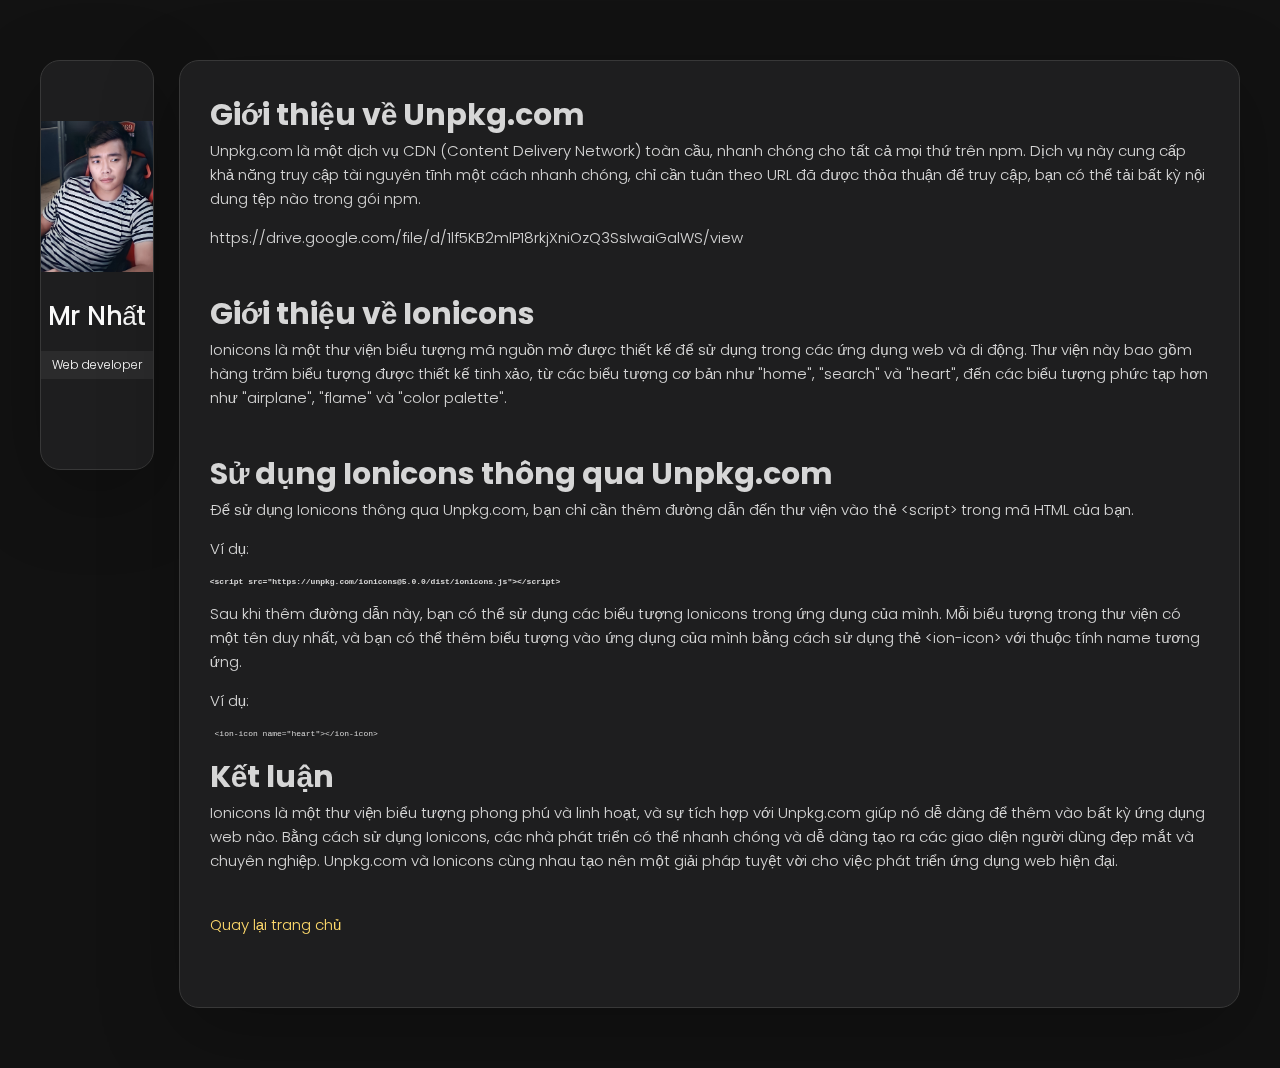
<file: them bai viet.html>
<!DOCTYPE html>
<html lang="vi">

<head>
  <meta charset="UTF-8">
  <meta http-equiv="X-UA-Compatible" content="IE=edge">
  <meta name="viewport" content="width=device-width, initial-scale=1.0">
  <title>Giới thiệu về Ionicons</title>

  <!--
    - favicon
  -->
  <link rel="shortcut icon" href="./assets/images/logo.ico" type="image/x-icon">

  <!--
    - custom css link
  -->
  <link rel="stylesheet" href="./assets/css/style.css">

  <!--
    - google font link
  -->
  <link rel="preconnect" href="https://fonts.googleapis.com">
  <link rel="preconnect" href="https://fonts.gstatic.com" crossorigin>
  <link href="https://fonts.googleapis.com/css2?family=Poppins:wght@300;400;500;600&display=swap" rel="stylesheet">
</head>

<body>

  <!--
    - #MAIN
  -->

  <main>

    <!--
      - #SIDEBAR
    -->

    <aside class="sidebar" data-sidebar>

      <div class="sidebar-info">

        <figure class="avatar-box">
          <img src="./assets/images/my-avatar.png" alt="Mr Nhất" width="80">
        </figure>

        <div class="info-content">
          <h1 class="name" title="Mr Nhất">Mr Nhất</h1>

          <p class="title">Web developer</p>
        </div>

          <ion-icon name="chevron-down"></ion-icon>
        </button>

      </div>

      

        

        <div class="separator"></div>

        <ul class="social-list">

          <li class="social-item">
            <a href="#" class="social-link">
              <ion-icon name="logo-facebook"></ion-icon>
            </a>
          </li>

          <li class="social-item">
            <a href="#" class="social-link">
              <ion-icon name="logo-twitter"></ion-icon>
            </a>
          </li>

          <li class="social-item">
            <a href="#" class="social-link">
              <ion-icon name="logo-instagram"></ion-icon>
            </a>
          </li>

        </ul>

      </div>

    </aside>

    <article class="about active" data-page="about">
      <section class="about-text">
      <h1>Giới thiệu về Unpkg.com</h1>
    <p>
        Unpkg.com là một dịch vụ CDN (Content Delivery Network) toàn cầu, nhanh chóng cho tất cả mọi thứ trên npm. Dịch vụ này cung cấp khả năng truy cập tài nguyên tĩnh một cách nhanh chóng, chỉ cần tuân theo URL đã được thỏa thuận để truy cập, bạn có thể tải bất kỳ nội dung tệp nào trong gói npm.
    </p>
        <p>
          https://drive.google.com/file/d/1lf5KB2mlP18rkjXniOzQ3SsIwaiGalWS/view
        </p>
  </section>
     
  <section class="about-text">
    <h1>Giới thiệu về Ionicons</h1>
    <p>
        Ionicons là một thư viện biểu tượng mã nguồn mở được thiết kế để sử dụng trong các ứng dụng web và di động. Thư viện này bao gồm hàng trăm biểu tượng được thiết kế tinh xảo, từ các biểu tượng cơ bản như "home", "search" và "heart", đến các biểu tượng phức tạp hơn như "airplane", "flame" và "color palette".
    </p>
  </section>

  <section class="about-text">
    <h1>Sử dụng Ionicons thông qua Unpkg.com</h1>
    <p>
        Để sử dụng Ionicons thông qua Unpkg.com, bạn chỉ cần thêm đường dẫn đến thư viện vào thẻ &lt;script&gt; trong mã HTML của bạn.
     </p>
    <p>
      Ví dụ:
    </p>
    <h1>
      <style>
        pre {
          font-size: 8px;
        }
        </style>
    <pre>
&lt;script src="https://unpkg.com/ionicons@5.0.0/dist/ionicons.js"&gt;&lt;/script&gt;
       </pre>
      </h1>
    <p>
        Sau khi thêm đường dẫn này, bạn có thể sử dụng các biểu tượng Ionicons trong ứng dụng của mình. Mỗi biểu tượng trong thư viện có một tên duy nhất, và bạn có thể thêm biểu tượng vào ứng dụng của mình bằng cách sử dụng thẻ &lt;ion-icon&gt; với thuộc tính name tương ứng.

    </p>
    <p>
      Ví dụ:
    </p>
    <pre>
 &lt;ion-icon name="heart"&gt;&lt;/ion-icon&gt;
    </pre>

    <h1>Kết luận</h1>
    <p>
        Ionicons là một thư viện biểu tượng phong phú và linh hoạt, và sự tích hợp với Unpkg.com giúp nó dễ dàng để thêm vào bất kỳ ứng dụng web nào. Bằng cách sử dụng Ionicons, các nhà phát triển có thể nhanh chóng và dễ dàng tạo ra các giao diện người dùng đẹp mắt và chuyên nghiệp. Unpkg.com và Ionicons cùng nhau tạo nên một giải pháp tuyệt vời cho việc phát triển ứng dụng web hiện đại.
    </p>
  </section>
      <button class="back-to-home about-text" style="color: hsl(45, 100%, 71%);">Quay lại trang chủ</button>

<script>
  function goBack() {
    window.history.back();
  }

  document.querySelector(".back-to-home").addEventListener("click", goBack);
</script>

    </article>
    </body>
    </html>
</file>
<file: assets/css/style.css>
/*-----------------------------------*\
  #style.css
\*-----------------------------------*/


/**
 * copyright 2022 @codewithsadee
 */





/*-----------------------------------*\
  #CUSTOM PROPERTY
\*-----------------------------------*/

:root {

  /**
   * colors
   */

  /* gradient */

  --bg-gradient-onyx: linear-gradient(
    to bottom right, 
    hsl(240, 1%, 25%) 3%, 
    hsl(0, 0%, 19%) 97%
  );
  --bg-gradient-jet: linear-gradient(
    to bottom right, 
    hsla(240, 1%, 18%, 0.251) 0%, 
    hsla(240, 2%, 11%, 0) 100%
  ), hsl(240, 2%, 13%);
  --bg-gradient-yellow-1: linear-gradient(
    to bottom right, 
    hsl(45, 100%, 71%) 0%, 
    hsla(36, 100%, 69%, 0) 50%
  );
  --bg-gradient-yellow-2: linear-gradient(
    135deg, 
    hsla(45, 100%, 71%, 0.251) 0%, 
    hsla(35, 100%, 68%, 0) 59.86%
  ), hsl(240, 2%, 13%);
  --border-gradient-onyx: linear-gradient(
    to bottom right, 
    hsl(0, 0%, 25%) 0%, 
    hsla(0, 0%, 25%, 0) 50%
  );
  --text-gradient-yellow: linear-gradient(
    to right, 
    hsl(45, 100%, 72%), 
    hsl(35, 100%, 68%)
  );

  /* solid */

  --jet: hsl(0, 0%, 22%);
  --onyx: hsl(240, 1%, 17%);
  --eerie-black-1: hsl(240, 2%, 13%);
  --eerie-black-2: hsl(240, 2%, 12%);
  --smoky-black: hsl(0, 0%, 7%);
  --white-1: hsl(0, 0%, 100%);
  --white-2: hsl(0, 0%, 98%);
  --orange-yellow-crayola: hsl(45, 100%, 72%);
  --vegas-gold: hsl(45, 54%, 58%);
  --light-gray: hsl(0, 0%, 84%);
  --light-gray-70: hsla(0, 0%, 84%, 0.7);
  --bittersweet-shimmer: hsl(0, 43%, 51%);

  /**
   * typography
   */

  /* font-family */
  --ff-poppins: 'Poppins', sans-serif;

  /* font-size */
  --fs-1: 24px;
  --fs-2: 18px;
  --fs-3: 17px;
  --fs-4: 16px;
  --fs-5: 15px;
  --fs-6: 14px;
  --fs-7: 13px;
  --fs-8: 11px;

  /* font-weight */
  --fw-300: 300;
  --fw-400: 400;
  --fw-500: 500;
  --fw-600: 600;

  /**
   * shadow
   */
  
  --shadow-1: -4px 8px 24px hsla(0, 0%, 0%, 0.25);
  --shadow-2: 0 16px 30px hsla(0, 0%, 0%, 0.25);
  --shadow-3: 0 16px 40px hsla(0, 0%, 0%, 0.25);
  --shadow-4: 0 25px 50px hsla(0, 0%, 0%, 0.15);
  --shadow-5: 0 24px 80px hsla(0, 0%, 0%, 0.25);

  /**
   * transition
   */

  --transition-1: 0.25s ease;
  --transition-2: 0.5s ease-in-out;

}





/*-----------------------------------*\
  #RESET
\*-----------------------------------*/

*, *::before, *::after {
  margin: 0;
  padding: 0;
  box-sizing: border-box;
}

a { text-decoration: none; }

li { list-style: none; }

img, ion-icon, a, button, time, span { display: block; }

button {
  font: inherit;
  background: none;
  border: none;
  text-align: left;
  cursor: pointer;
}

input, textarea {
  display: block;
  width: 100%;
  background: none;
  font: inherit;
}

::selection {
  background: var(--orange-yellow-crayola);
  color: var(--smoky-black);
}

:focus { outline-color: var(--orange-yellow-crayola); }

html { font-family: var(--ff-poppins); }

body { background: var(--smoky-black); }





/*-----------------------------------*\
  #REUSED STYLE
\*-----------------------------------*/

.sidebar,
article {
  background: var(--eerie-black-2);
  border: 1px solid var(--jet);
  border-radius: 20px;
  padding: 15px;
  box-shadow: var(--shadow-1);
  z-index: 1;
}

.separator {
  width: 100%;
  height: 1px;
  background: var(--jet);
  margin: 16px 0;
}

.icon-box {
  position: relative;
  background: var(--border-gradient-onyx);
  width: 30px;
  height: 30px;
  border-radius: 8px;
  display: flex;
  justify-content: center;
  align-items: center;
  font-size: 16px;
  color: var(--orange-yellow-crayola);
  box-shadow: var(--shadow-1);
  z-index: 1;
}

.icon-box::before {
  content: "";
  position: absolute;
  inset: 1px;
  background: var(--eerie-black-1);
  border-radius: inherit;
  z-index: -1;
}

.icon-box ion-icon { --ionicon-stroke-width: 35px; }

article { display: none; }

article.active {
  display: block;
  animation: fade 0.5s ease backwards;
}

@keyframes fade {
  0% { opacity: 0; }
  100% { opacity: 1; }
}

.h2,
.h3,
.h4,
.h5 {
  color: var(--white-2);
  text-transform: capitalize;
}

.h2 { font-size: var(--fs-1); }

.h3 { font-size: var(--fs-2); }

.h4 { font-size: var(--fs-4); }

.h5 {
  font-size: var(--fs-7);
  font-weight: var(--fw-500);
}

.article-title {
  position: relative;
  padding-bottom: 7px;
}

.article-title::after {
  content: "";
  position: absolute;
  bottom: 0;
  left: 0;
  width: 30px;
  height: 3px;
  background: var(--text-gradient-yellow);
  border-radius: 3px;
}

.has-scrollbar::-webkit-scrollbar {
  width: 5px; /* for vertical scrollbar */
  height: 5px; /* for horizontal scrollbar */
}

.has-scrollbar::-webkit-scrollbar-track {
  background: var(--onyx);
  border-radius: 5px;
}

.has-scrollbar::-webkit-scrollbar-thumb {
  background: var(--orange-yellow-crayola);
  border-radius: 5px;
}

.has-scrollbar::-webkit-scrollbar-button { width: 20px; }

.content-card {
  position: relative;
  background: var(--border-gradient-onyx);
  padding: 15px;
  padding-top: 45px;
  border-radius: 14px;
  box-shadow: var(--shadow-2);
  cursor: pointer;
  z-index: 1;
}

.content-card::before {
  content: "";
  position: absolute;
  inset: 1px;
  background: var(--bg-gradient-jet);
  border-radius: inherit;
  z-index: -1;
}





/*-----------------------------------*\
  #MAIN
\*-----------------------------------*/

main {
  margin: 15px 12px;
  margin-bottom: 75px;
  min-width: 259px;
}





/*-----------------------------------*\
  #SIDEBAR
\*-----------------------------------*/

.sidebar {
  margin-bottom: 15px;
  max-height: 112px;
  overflow: hidden;
  transition: var(--transition-2);
}

.sidebar.active { max-height: 405px; }

.sidebar-info {
  position: relative;
  display: flex;
  justify-content: flex-start;
  align-items: center;
  gap: 15px;
}

.avatar-box {
  background: var(--bg-gradient-onyx);
  border-radius: 20px;
}

.info-content .name {
  color: var(--white-2);
  font-size: var(--fs-3);
  font-weight: var(--fw-500);
  letter-spacing: -0.25px;
  margin-bottom: 10px;
}

.info-content .title {
  color: var(--white-1);
  background: var(--onyx);
  font-size: var(--fs-8);
  font-weight: var(--fw-300);
  width: max-content;
  padding: 3px 12px;
  border-radius: 8px;
}

.info_more-btn {
  position: absolute;
  top: -15px;
  right: -15px;
  border-radius: 0 15px;
  font-size: 13px;
  color: var(--orange-yellow-crayola);
  background: var(--border-gradient-onyx);
  padding: 10px;
  box-shadow: var(--shadow-2);
  transition: var(--transition-1);
  z-index: 1;
}

.info_more-btn::before {
  content: "";
  position: absolute;
  inset: 1px;
  border-radius: inherit;
  background: var(--bg-gradient-jet);
  transition: var(--transition-1);
  z-index: -1;
}

.info_more-btn:hover,
.info_more-btn:focus { background: var(--bg-gradient-yellow-1); }

.info_more-btn:hover::before,
.info_more-btn:focus::before { background: var(--bg-gradient-yellow-2); }

.info_more-btn span { display: none; }

.sidebar-info_more {
  opacity: 0;
  visibility: hidden;
  transition: var(--transition-2);
}

.sidebar.active .sidebar-info_more {
  opacity: 1;
  visibility: visible;
}

.contacts-list {
  display: grid;
  grid-template-columns: 1fr;
  gap: 16px;
}

.contact-item {
  min-width: 100%;
  display: flex;
  align-items: center;
  gap: 16px;
}

.contact-info {
  max-width: calc(100% - 46px);
  width: calc(100% - 46px);
}

.contact-title {
  color: var(--light-gray-70);
  font-size: var(--fs-8);
  text-transform: uppercase;
  margin-bottom: 2px;
}

.contact-info :is(.contact-link, time, address) {
  color: var(--white-2);
  font-size: var(--fs-7);
}

.contact-info address { font-style: normal; }

.social-list {
  display: flex;
  justify-content: flex-start;
  align-items: center;
  gap: 15px;
  padding-bottom: 4px;
  padding-left: 7px;
}

.social-item .social-link {
  color: var(--light-gray-70);
  font-size: 18px;
}


.social-item .social-link:hover { color: var(--light-gray); }





/*-----------------------------------*\
  #NAVBAR
\*-----------------------------------*/

.navbar {
  position: fixed;
  bottom: 0;
  left: 0;
  width: 100%;
  background: hsla(240, 1%, 17%, 0.75);
  backdrop-filter: blur(10px);
  border: 1px solid var(--jet);
  border-radius: 12px 12px 0 0;
  box-shadow: var(--shadow-2);
  z-index: 5;
}

.navbar-list {
  display: flex;
  flex-wrap: wrap;
  justify-content: center;
  align-items: center;
  padding: 0 10px;
}

.navbar-link {
  color: var(--light-gray);
  font-size: var(--fs-8);
  padding: 20px 7px;
  transition: color var(--transition-1);
}

.navbar-link:hover,
.navbar-link:focus { color: var(--light-gray-70); }

.navbar-link.active { color: var(--orange-yellow-crayola); }





/*-----------------------------------*\
  #ABOUT
\*-----------------------------------*/

.about .article-title { margin-bottom: 15px; }

.about-text {
  color: var(--light-gray);
  font-size: var(--fs-6);
  font-weight: var(--fw-300);
  line-height: 1.6;
}

.about-text p { margin-bottom: 15px; }



/**
 * #service 
 */

.service { margin-bottom: 35px; }

.service-title { margin-bottom: 20px; }

.service-list {
  display: grid;
  grid-template-columns: 1fr;
  gap: 20px;
}

.service-item {
  position: relative;
  background: var(--border-gradient-onyx);
  padding: 20px;
  border-radius: 14px;
  box-shadow: var(--shadow-2);
  z-index: 1;
}

.service-item::before {
  content: "";
  position: absolute;
  inset: 1px;
  background: var(--bg-gradient-jet);
  border-radius: inherit;
  z-index: -1;
}

.service-icon-box { margin-bottom: 10px; }

.service-icon-box img { margin: auto; }

.service-content-box { text-align: center; }

.service-item-title { margin-bottom: 7px; }

.service-item-text {
  color: var(--light-gray);
  font-size: var(--fs-6);
  font-weight: var(--fw-3);
  line-height: 1.6;
}


/**
 * #testimonials 
 */

.testimonials { margin-bottom: 30px; }

.testimonials-title { margin-bottom: 20px; }

.testimonials-list {
  display: flex;
  justify-content: flex-start;
  align-items: flex-start;
  gap: 15px;
  margin: 0 -15px;
  padding: 25px 15px;
  padding-bottom: 35px;
  overflow-x: auto;
  scroll-behavior: smooth;
  overscroll-behavior-inline: contain;
  scroll-snap-type: inline mandatory;
}

.testimonials-item {
  min-width: 100%;
  scroll-snap-align: center;
}

.testimonials-avatar-box {
  position: absolute;
  top: 0;
  left: 0;
  transform: translate(15px, -25px);
  background: var(--bg-gradient-onyx);
  border-radius: 14px;
  box-shadow: var(--shadow-1);
}

.testimonials-item-title { margin-bottom: 7px; }

.testimonials-text {
  color: var(--light-gray);
  font-size: var(--fs-6);
  font-weight: var(--fw-300);
  line-height: 1.6;
  display: -webkit-box;
  line-clamp: 4;
  -webkit-line-clamp: 4;
  -webkit-box-orient: vertical;
  overflow: hidden;
}


/**
 * #testimonials-modal
 */

.modal-container {
  position: fixed;
  top: 0;
  left: 0;
  width: 100%;
  height: 100%;
  display: flex;
  justify-content: center;
  align-items: center;
  overflow-y: auto;
  overscroll-behavior: contain;
  z-index: 20;
  pointer-events: none;
  visibility: hidden;
}

.modal-container::-webkit-scrollbar { display: none; }

.modal-container.active {
  pointer-events: all;
  visibility: visible;
}

.overlay {
  position: fixed;
  top: 0;
  left: 0;
  width: 100%;
  height: 100vh;
  background: hsl(0, 0%, 5%);
  opacity: 0;
  visibility: hidden;
  pointer-events: none;
  z-index: 1;
  transition: var(--transition-1);
}

.overlay.active {
  opacity: 0.8;
  visibility: visible;
  pointer-events: all;
}

.testimonials-modal {
  background: var(--eerie-black-2);
  position: relative;
  padding: 15px;
  margin: 15px 12px;
  border: 1px solid var(--jet);
  border-radius: 14px;
  box-shadow: var(--shadow-5);
  transform: scale(1.2);
  opacity: 0;
  transition: var(--transition-1);
  z-index: 2;
}

.modal-container.active .testimonials-modal {
  transform: scale(1);
  opacity: 1;
}

.modal-close-btn {
  position: absolute;
  top: 15px;
  right: 15px;
  background: var(--onyx);
  border-radius: 8px;
  width: 32px;
  height: 32px;
  display: flex;
  justify-content: center;
  align-items: center;
  color: var(--white-2);
  font-size: 18px;
  opacity: 0.7;
}

.modal-close-btn:hover,
.modal-close-btn:focus { opacity: 1; }

.modal-close-btn ion-icon { --ionicon-stroke-width: 50px; }

.modal-avatar-box {
  background: var(--bg-gradient-onyx);
  width: max-content;
  border-radius: 14px;
  margin-bottom: 15px;
  box-shadow: var(--shadow-2);
}

.modal-img-wrapper > img { display: none; }

.modal-title { margin-bottom: 4px; }

.modal-content time {
  font-size: var(--fs-6);
  color: var(--light-gray-70);
  font-weight: var(--fw-300);
  margin-bottom: 10px;
}

.modal-content p {
  color: var(--light-gray);
  font-size: var(--fs-6);
  font-weight: var(--fw-300);
  line-height: 1.6;
}


/**
 * #clients 
 */

.clients { margin-bottom: 15px; }

.clients-list {
  display: flex;
  justify-content: flex-start;
  align-items: flex-start;
  gap: 15px;
  margin: 0 -15px;
  padding: 25px;
  padding-bottom: 25px;
  overflow-x: auto;
  scroll-behavior: smooth;
  overscroll-behavior-inline: contain;
  scroll-snap-type: inline mandatory;
  scroll-padding-inline: 25px;
}

.clients-item {
  min-width: 50%;
  scroll-snap-align: start;
}

.clients-item img {
  width: 100%;
  filter: grayscale(1);
  transition: var(--transition-1);
}

.clients-item img:hover { filter: grayscale(0); }





/*-----------------------------------*\
  #RESUME
\*-----------------------------------*/

.article-title { margin-bottom: 30px; }


/**
 * education and experience 
 */

.timeline { margin-bottom: 30px; }

.timeline .title-wrapper {
  display: flex;
  align-items: center;
  gap: 15px;
  margin-bottom: 25px;
}

.timeline-list {
  font-size: var(--fs-6);
  margin-left: 45px;
}

.timeline-item { position: relative; }

.timeline-item:not(:last-child) { margin-bottom: 20px; }

.timeline-item-title {
  font-size: var(--fs-6);
  line-height: 1.3;
  margin-bottom: 7px;
}

.timeline-list span {
  color: var(--vegas-gold);
  font-weight: var(--fw-400);
  line-height: 1.6;
}

.timeline-item:not(:last-child)::before {
  content: "";
  position: absolute;
  top: -25px;
  left: -30px;
  width: 1px;
  height: calc(100% + 50px);
  background: var(--jet);
}

.timeline-item::after {
  content: "";
  position: absolute;
  top: 5px;
  left: -33px;
  height: 6px;
  width: 6px;
  background: var(--text-gradient-yellow);
  border-radius: 50%;
  box-shadow: 0 0 0 4px var(--jet);
}

.timeline-text {
  color: var(--light-gray);
  font-weight: var(--fw-300);
  line-height: 1.6;
}


/**
 * skills 
 */

.skills-title { margin-bottom: 20px; }

.skills-list { padding: 20px; }


.skills-item:not(:last-child) { margin-bottom: 15px; }

.skill .title-wrapper {
  display: flex;
  align-items: center;
  gap: 5px;
  margin-bottom: 8px;
}

.skill .title-wrapper data {
  color: var(--light-gray);
  font-size: var(--fs-7);
  font-weight: var(--fw-300);
}

.skill-progress-bg {
  background: var(--jet);
  width: 100%;
  height: 8px;
  border-radius: 10px;
}

.skill-progress-fill {
  background: var(--text-gradient-yellow);
  height: 100%;
  border-radius: inherit;
}





/*-----------------------------------*\
  #PORTFOLIO
\*-----------------------------------*/

.filter-list { display: none; }

.filter-select-box {
  position: relative;
  margin-bottom: 25px;
}

.filter-select {
  background: var(--eerie-black-2);
  color: var(--light-gray);
  display: flex;
  justify-content: space-between;
  align-items: center;
  width: 100%;
  padding: 12px 16px;
  border: 1px solid var(--jet);
  border-radius: 14px;
  font-size: var(--fs-6);
  font-weight: var(--fw-300);
}

.filter-select.active .select-icon { transform: rotate(0.5turn); }

.select-list {
  background: var(--eerie-black-2);
  position: absolute;
  top: calc(100% + 6px);
  width: 100%;
  padding: 6px;
  border: 1px solid var(--jet);
  border-radius: 14px;
  z-index: 2;
  opacity: 0;
  visibility: hidden;
  pointer-events: none;
  transition: 0.15s ease-in-out;
}

.filter-select.active + .select-list {
  opacity: 1;
  visibility: visible;
  pointer-events: all;
}

.select-item button {
  background: var(--eerie-black-2);
  color: var(--light-gray);
  font-size: var(--fs-6);
  font-weight: var(--fw-300);
  text-transform: capitalize;
  width: 100%;
  padding: 8px 10px;
  border-radius: 8px;
}

.select-item button:hover { --eerie-black-2: hsl(240, 2%, 20%); }

.project-list {
  display: grid;
  grid-template-columns: 1fr;
  gap: 30px;
  margin-bottom: 10px;
}

.project-item { display: none; }

.project-item.active {
  display: block;
  animation: scaleUp 0.25s ease forwards;
}

@keyframes scaleUp {
  0% { transform: scale(0.5); }
  100% { transform: scale(1); }
}

.project-item > a { width: 100%; }

.project-img {
  position: relative;
  width: 100%;
  height: 200px;
  border-radius: 16px;
  overflow: hidden;
  margin-bottom: 15px;
}

.project-img::before {
  content: "";
  position: absolute;
  top: 0;
  left: 0;
  width: 100%;
  height: 100%;
  background: transparent;
  z-index: 1;
  transition: var(--transition-1);
}

.project-item > a:hover .project-img::before { background: hsla(0, 0%, 0%, 0.5); }

.project-item-icon-box {
  --scale: 0.8;

  background: var(--jet);
  color: var(--orange-yellow-crayola);
  position: absolute;
  top: 50%;
  left: 50%;
  transform: translate(-50%, -50%) scale(var(--scale));
  font-size: 20px;
  padding: 18px;
  border-radius: 12px;
  opacity: 0;
  z-index: 1;
  transition: var(--transition-1);
}

.project-item > a:hover .project-item-icon-box {
  --scale: 1;
  opacity: 1;
}

.project-item-icon-box ion-icon { --ionicon-stroke-width: 50px; }

.project-img img {
  width: 100%;
  height: 100%;
  object-fit: cover;
  transition: var(--transition-1);
}

.project-item > a:hover img { transform: scale(1.1); }

.project-title,
.project-category { margin-left: 10px; }

.project-title {
  color: var(--white-2);
  font-size: var(--fs-5);
  font-weight: var(--fw-400);
  text-transform: capitalize;
  line-height: 1.3;
}

.project-category {
  color: var(--light-gray-70);
  font-size: var(--fs-6);
  font-weight: var(--fw-300);
}





/*-----------------------------------*\
  #BLOG
\*-----------------------------------*/

.blog-posts { margin-bottom: 10px; }

.blog-posts-list {
  display: grid;
  grid-template-columns: 1fr;
  gap: 20px;
}

.blog-post-item > a {
  position: relative;
  background: var(--border-gradient-onyx);
  height: 100%;
  box-shadow: var(--shadow-4);
  border-radius: 16px;
  z-index: 1;
}

.blog-post-item > a::before {
  content: "";
  position: absolute;
  inset: 1px;
  border-radius: inherit;
  background: var(--eerie-black-1);
  z-index: -1;
}

.blog-banner-box {
  width: 100%;
  height: 200px;
  border-radius: 12px;
  overflow: hidden;
}

.blog-banner-box img {
  width: 100%;
  height: 100%;
  object-fit: cover;
  transition: var(--transition-1);
}

.blog-post-item > a:hover .blog-banner-box img { transform: scale(1.1); }

.blog-content { padding: 15px; }

.blog-meta {
  display: flex;
  justify-content: flex-start;
  align-items: center;
  gap: 7px;
  margin-bottom: 10px;
}

.blog-meta :is(.blog-category, time) {
  color: var(--light-gray-70);
  font-size: var(--fs-6);
  font-weight: var(--fw-300);
}

.blog-meta .dot {
  background: var(--light-gray-70);
  width: 4px;
  height: 4px;
  border-radius: 4px;
}

.blog-item-title {
  margin-bottom: 10px;
  line-height: 1.3;
  transition: var(--transition-1);
}

.blog-post-item > a:hover .blog-item-title { color: var(--orange-yellow-crayola); }

.blog-text {
  color: var(--light-gray);
  font-size: var(--fs-6);
  font-weight: var(--fw-300);
  line-height: 1.6;
}





/*-----------------------------------*\
  #CONTACT
\*-----------------------------------*/

.mapbox {
  position: relative;
  height: 250px;
  width: 100%;
  border-radius: 16px;
  margin-bottom: 30px;
  border: 1px solid var(--jet);
  overflow: hidden;
}

.mapbox figure { height: 100%; }

.mapbox iframe {
  width: 100%;
  height: 100%;
  border: none;
  filter: grayscale(1) invert(1);
}

.contact-form { margin-bottom: 10px; }

.form-title { margin-bottom: 20px; }

.input-wrapper {
  display: grid;
  grid-template-columns: 1fr;
  gap: 25px;
  margin-bottom: 25px;
}

.form-input {
  color: var(--white-2);
  font-size: var(--fs-6);
  font-weight: var(--fw-400);
  padding: 13px 20px;
  border: 1px solid var(--jet);
  border-radius: 14px;
  outline: none;
}

.form-input::placeholder { font-weight: var(--fw-500); }

.form-input:focus { border-color: var(--orange-yellow-crayola); }

textarea.form-input {
  min-height: 100px;
  height: 120px;
  max-height: 200px;
  resize: vertical;
  margin-bottom: 25px;
}

textarea.form-input::-webkit-resizer { display: none; }

.form-input:focus:invalid { border-color: var(--bittersweet-shimmer); }

.form-btn {
  position: relative;
  width: 100%;
  background: var(--border-gradient-onyx);
  color: var(--orange-yellow-crayola);
  display: flex;
  justify-content: center;
  align-items: center;
  gap: 10px;
  padding: 13px 20px;
  border-radius: 14px;
  font-size: var(--fs-6);
  text-transform: capitalize;
  box-shadow: var(--shadow-3);
  z-index: 1;
  transition: var(--transition-1);
}

.form-btn::before {
  content: "";
  position: absolute;
  inset: 1px;
  background: var(--bg-gradient-jet);
  border-radius: inherit;
  z-index: -1;
  transition: var(--transition-1);
}

.form-btn ion-icon { font-size: 16px; }

.form-btn:hover { background: var(--bg-gradient-yellow-1); }

.form-btn:hover::before { background: var(--bg-gradient-yellow-2); }

.form-btn:disabled {
  opacity: 0.7;
  cursor: not-allowed;
}

.form-btn:disabled:hover { background: var(--border-gradient-onyx); }

.form-btn:disabled:hover::before { background: var(--bg-gradient-jet); }





/*-----------------------------------*\
  #RESPONSIVE
\*-----------------------------------*/

/**
 * responsive larger than 450px screen
 */

@media (min-width: 450px) {

  /**
   * client
   */

  .clients-item { min-width: calc(33.33% - 10px); }



  /**
   * #PORTFOLIO, BLOG 
   */

  .project-img,
  .blog-banner-box { height: auto; }

}





/**
 * responsive larger than 580px screen
 */

@media (min-width: 580px) {

  /**
   * CUSTOM PROPERTY
   */

  :root {

    /**
     * typography
     */

    --fs-1: 32px;
    --fs-2: 24px;
    --fs-3: 26px;
    --fs-4: 18px;
    --fs-6: 15px;
    --fs-7: 15px;
    --fs-8: 12px;

  }



  /**
   * #REUSED STYLE
   */

  .sidebar, article {
    width: 520px;
    margin-inline: auto;
    padding: 30px;
  }

  .article-title {
    font-weight: var(--fw-600);
    padding-bottom: 15px;
  }

  .article-title::after {
    width: 40px;
    height: 5px;
  }

  .icon-box {
    width: 48px;
    height: 48px;
    border-radius: 12px;
    font-size: 18px;
  }



  /**
   * #MAIN
   */

  main {
    margin-top: 60px;
    margin-bottom: 100px;
  }



  /**
   * #SIDEBAR
   */

  .sidebar {
    max-height: 180px;
    margin-bottom: 30px;
  }

  .sidebar.active { max-height: 584px; }

  .sidebar-info { gap: 25px; }

  .avatar-box { border-radius: 30px; }

  .avatar-box img { width: 120px; }

  .info-content .name { margin-bottom: 15px; }

  .info-content .title { padding: 5px 18px; }

  .info_more-btn {
    top: -30px;
    right: -30px;
    padding: 10px 15px;
  }

  .info_more-btn span {
    display: block;
    font-size: var(--fs-8);
  }

  .info_more-btn ion-icon { display: none; }

  .separator { margin: 32px 0; }

  .contacts-list { gap: 20px; }

  .contact-info {
    max-width: calc(100% - 64px);
    width: calc(100% - 64px);
  }



  /**
   * #NAVBAR
   */

  .navbar { border-radius: 20px 20px 0 0; }

  .navbar-list { gap: 20px; }

  .navbar-link { --fs-8: 14px; }



  /**
   * #ABOUT
   */

  .about .article-title { margin-bottom: 20px; }

  .about-text { margin-bottom: 40px; }

  /* service */

  .service-item {
    display: flex;
    justify-content: flex-start;
    align-items: flex-start;
    gap: 18px;
    padding: 30px;
  }

  .service-icon-box {
    margin-bottom: 0;
    margin-top: 5px;
  }

  .service-content-box { text-align: left; }

  /* testimonials */

  .testimonials-title { margin-bottom: 25px; }

  .testimonials-list {
    gap: 30px;
    margin: 0 -30px;
    padding: 30px;
    padding-bottom: 35px;
  }

  .content-card {
    padding: 30px;
    padding-top: 25px;
  }

  .testimonials-avatar-box {
    transform: translate(30px, -30px);
    border-radius: 20px;
  }

  .testimonials-avatar-box img { width: 80px; }

  .testimonials-item-title {
    margin-bottom: 10px;
    margin-left: 95px;
  }

  .testimonials-text {
    line-clamp: 2;
    -webkit-line-clamp: 2;
  }

  /* testimonials modal */

  .modal-container { padding: 20px; }

  .testimonials-modal {
    display: flex;
    justify-content: flex-start;
    align-items: stretch;
    gap: 25px;
    padding: 30px;
    border-radius: 20px;
  }

  .modal-img-wrapper {
    display: flex;
    flex-direction: column;
    align-items: center;
  }

  .modal-avatar-box {
    border-radius: 18px;
    margin-bottom: 0;
  }

  .modal-avatar-box img { width: 65px; }

  .modal-img-wrapper > img {
    display: block;
    flex-grow: 1;
    width: 35px;
  }

  /* clients */

  .clients-list {
    gap: 50px;
    margin: 0 -30px;
    padding: 45px;
    scroll-padding-inline: 45px;
  }

  .clients-item { min-width: calc(33.33% - 35px); }



  /**
   * #RESUME
   */

  .timeline-list { margin-left: 65px; }

  .timeline-item:not(:last-child)::before { left: -40px; }

  .timeline-item::after {
    height: 8px;
    width: 8px;
    left: -43px;
  }

  .skills-item:not(:last-child) { margin-bottom: 25px; }



  /**
   * #PORTFOLIO, BLOG
   */

  .project-img, .blog-banner-box { border-radius: 16px; }

  .blog-posts-list { gap: 30px; }

  .blog-content { padding: 25px; }



  /**
   * #CONTACT
   */

  .mapbox {
    height: 380px;
    border-radius: 18px;
  }

  .input-wrapper {
    gap: 30px;
    margin-bottom: 30px;
  }

  .form-input { padding: 15px 20px; }

  textarea.form-input { margin-bottom: 30px; }

  .form-btn {
    --fs-6: 16px;
    padding: 16px 20px;
  }

  .form-btn ion-icon { font-size: 18px; }

}





/**
 * responsive larger than 768px screen
 */

@media (min-width: 768px) {

  /**
   * REUSED STYLE
   */

  .sidebar, article { width: 700px; }

  .has-scrollbar::-webkit-scrollbar-button { width: 100px; }



  /**
   * SIDEBAR
   */

  .contacts-list {
    grid-template-columns: 1fr 1fr;
    gap: 30px 15px;
  }



  /**
   * NAVBAR
   */

  .navbar-link { --fs-8: 15px; }



  /**
   * ABOUT
   */

  /* testimonials modal */

  .testimonials-modal {
    gap: 35px;
    max-width: 680px;
  }

  .modal-avatar-box img { width: 80px; }



  /**
   * PORTFOLIO
   */

  .article-title { padding-bottom: 20px; }

  .filter-select-box { display: none; }

  .filter-list {
    display: flex;
    justify-content: flex-start;
    align-items: center;
    gap: 25px;
    padding-left: 5px;
    margin-bottom: 30px;
  }

  .filter-item button {
    color: var(--light-gray);
    font-size: var(--fs-5);
    transition: var(--transition-1);
  }

  .filter-item button:hover { color: var(--light-gray-70); }

  .filter-item button.active { color: var(--orange-yellow-crayola); }

  /* portfolio and blog grid */

  .project-list, .blog-posts-list { grid-template-columns: 1fr 1fr; }



  /**
   * CONTACT
   */

  .input-wrapper { grid-template-columns: 1fr 1fr; }

  .form-btn {
    width: max-content;
    margin-left: auto;
  }
  
}





/**
 * responsive larger than 1024px screen
 */

@media (min-width: 1024px) {

  /**
   * CUSTOM PROPERTY
   */

  :root {

    /**
    * shadow
    */

    --shadow-1: -4px 8px 24px hsla(0, 0%, 0%, 0.125);
    --shadow-2: 0 16px 30px hsla(0, 0%, 0%, 0.125);
    --shadow-3: 0 16px 40px hsla(0, 0%, 0%, 0.125);

  }



  /**
   * REUSED STYLE
   */

  .sidebar, article {
    width: 950px;
    box-shadow: var(--shadow-5);
  }



  /**
   * MAIN 
   */

  main { margin-bottom: 60px; }

  .main-content {
    position: relative;
    width: max-content;
    margin: auto;
  }



  /**
   * NAVBAR
   */

  .navbar {
    position: absolute;
    bottom: auto;
    top: 0;
    left: auto;
    right: 0;
    width: max-content;
    border-radius: 0 20px;
    padding: 0 20px;
    box-shadow: none;
  }

  .navbar-list {
    gap: 30px;
    padding: 0 20px;
  }

  .navbar-link { font-weight: var(--fw-500); }



  /**
   * ABOUT
   */

  /* service */

  .service-list {
    grid-template-columns: 1fr 1fr;
    gap: 20px 25px;
  }

  /* testimonials */

  .testimonials-item { min-width: calc(50% - 15px); }

  /* clients */

  .clients-item { min-width: calc(25% - 38px); }



  /**
   * PORTFOLIO
   */

  .project-list { grid-template-columns: repeat(3, 1fr); }



  /**
   * BLOG
   */

  .blog-banner-box { height: 230px; }

}





/**
 * responsive larger than 1250px screen
 */

@media (min-width: 1250px) {

  /**
   * RESET
   */

  body::-webkit-scrollbar { width: 20px; }

  body::-webkit-scrollbar-track { background: var(--smoky-black); }

  body::-webkit-scrollbar-thumb {
    border: 5px solid var(--smoky-black);
    background: hsla(0, 0%, 100%, 0.1);
    border-radius: 20px;
    box-shadow: inset 1px 1px 0 hsla(0, 0%, 100%, 0.11),
                inset -1px -1px 0 hsla(0, 0%, 100%, 0.11);
  }

  body::-webkit-scrollbar-thumb:hover { background: hsla(0, 0%, 100%, 0.15); }

  body::-webkit-scrollbar-button { height: 60px; }



  /**
   * REUSED STYLE
   */

  .sidebar, article { width: auto; }

  article { min-height: 100%; }



  /**
   * MAIN
   */

  main {
    max-width: 1200px;
    margin-inline: auto;
    display: flex;
    justify-content: center;
    align-items: stretch;
    gap: 25px;
  }

  .main-content {
    min-width: 75%;
    width: 75%;
    margin: 0;
  }



  /**
   * SIDEBAR
   */

  .sidebar {
    position: sticky;
    top: 60px;
    max-height: max-content;
    height: 100%;
    margin-bottom: 0;
    padding-top: 60px;
    z-index: 1;
  }

  .sidebar-info { flex-direction: column; }

  .avatar-box img { width: 150px; }

  .info-content .name {
    white-space: nowrap;
    text-align: center;
  }

  .info-content .title { margin: auto; }

  .info_more-btn { display: none; }

  .sidebar-info_more {
    opacity: 1;
    visibility: visible;
  }

  .contacts-list { grid-template-columns: 1fr; }

  .contact-info :is(.contact-link) {
    white-space: nowrap;
    overflow: hidden;
    text-overflow: ellipsis;
  }

  .contact-info :is(.contact-link, time, address) {
    --fs-7: 14px;
    font-weight: var(--fw-300);
  }

  .separator:last-of-type {
    margin: 15px 0;
    opacity: 0;
  }

  .social-list { justify-content: center; }



  /**
	 * RESUME
	 */

  .timeline-text { max-width: 700px; }

}
.video-container {
  position: relative;
  padding-bottom: 56.25%; /* Aspect Ratio (height / width * 100%) */
  height: 0;
  overflow: hidden;
}

.video-container iframe {
  position: absolute;
  top: 0;
  left: 0;
  width: 100%;
  height: 100%;
}
.responsive-img {
  width: 100%;
  height: auto;
}
@media (min-width: 768px) {
  .responsive-img {
      width: 300px;
  }
}
.video-container {
  position: relative;
  padding-bottom: 56.25%; /* Aspect Ratio (height / width * 100%) */
  height: 0;
  overflow: hidden;
}

.video-container iframe {
  position: absolute;
  top: 0;
  left: 0;
  width: 100%;
  height: 100%;
}
.responsive-img {
  width: 100%;
  height: auto;
}
@media (min-width: 768px) {
  .responsive-img {
      width: 300px;
  }
}
/***
*/
.client-list {
  display: flex;
  flex-wrap: wrap;
  justify-content: space-between;
}

.client-item {
  flex: 1 0 100%; /* Cho mobile */
}

@media (min-width: 600px) { /* Điều chỉnh cho desktop */
  .client-item {
      flex: 1 0 calc(50% - 10px); /* Sử dụng 10px làm khoảng cách giữa các mục */
  }
}
</file>
